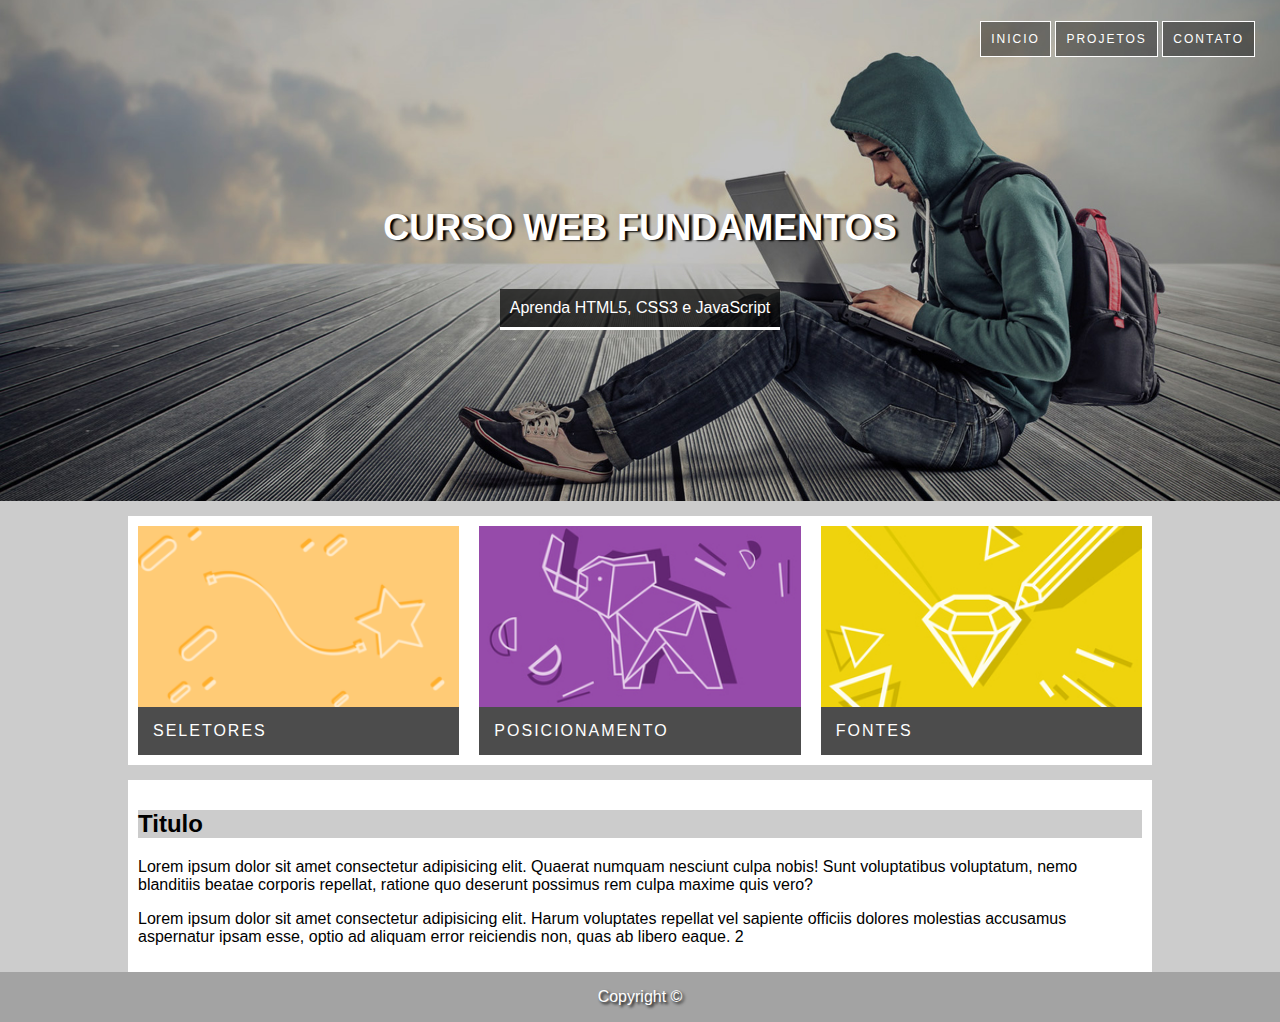
<file: ProjetoCSS/index.html>
<!DOCTYPE html>
<html lang="pt-br">

<head>
    <meta charset="UTF-8">
    <meta http-equiv="X-UA-Compatible" content="IE=edge">
    <meta name="viewport" content="width=device-width, initial-scale=1.0">
    <link rel="stylesheet" href="style.css">
    <title>Document</title>
</head>

<body>
    <div id="principal">
        <header class="hero">
            <nav>
                <ul>
                    <li><a href="index.html">inicio</a></li>
                    <li><a href="#">Projetos</a></li>
                    <li><a href="#">Contato</a></li>
                </ul>
            </nav>
            <div class="hero-content">
                <h1>Curso Web Fundamentos</h1>
                <p>Aprenda HTML5, CSS3 e JavaScript</p>
            </div>
        </header>

        <main>
            <section class="conteudo-section">
                <div class="card card-1">
                    <img src="imagens/card_01.png" alt="Seletores">
                    <p>Seletores</p>
                </div>
                <div class="card card-2">
                    <img src="imagens/card_02.jpg" alt="Posicionamento">
                    <p>Posicionamento</p>
                </div>
                <div class="card card-3">
                    <img src="imagens/card_03.jpg" alt="fontes">
                    <p>Fontes</p>
                </div>
            </section>

            <section class="conteudo-section">
                <article>
                    <h2>Titulo </h2>
                    <p>Lorem ipsum dolor sit amet consectetur adipisicing elit. Quaerat numquam nesciunt culpa nobis! Sunt voluptatibus voluptatum, nemo blanditiis beatae corporis repellat, ratione quo deserunt possimus rem culpa maxime quis vero?</p>
                    <p>Lorem ipsum dolor sit amet consectetur adipisicing elit. Harum voluptates repellat vel sapiente officiis dolores molestias accusamus aspernatur ipsam esse, optio ad aliquam error reiciendis non, quas ab libero eaque. 2 </p>

                </article>
            </section>
        </main>
        <footer class="footer">Copyright &copy;</footer>
    </div>
</body>

</html>
</file>
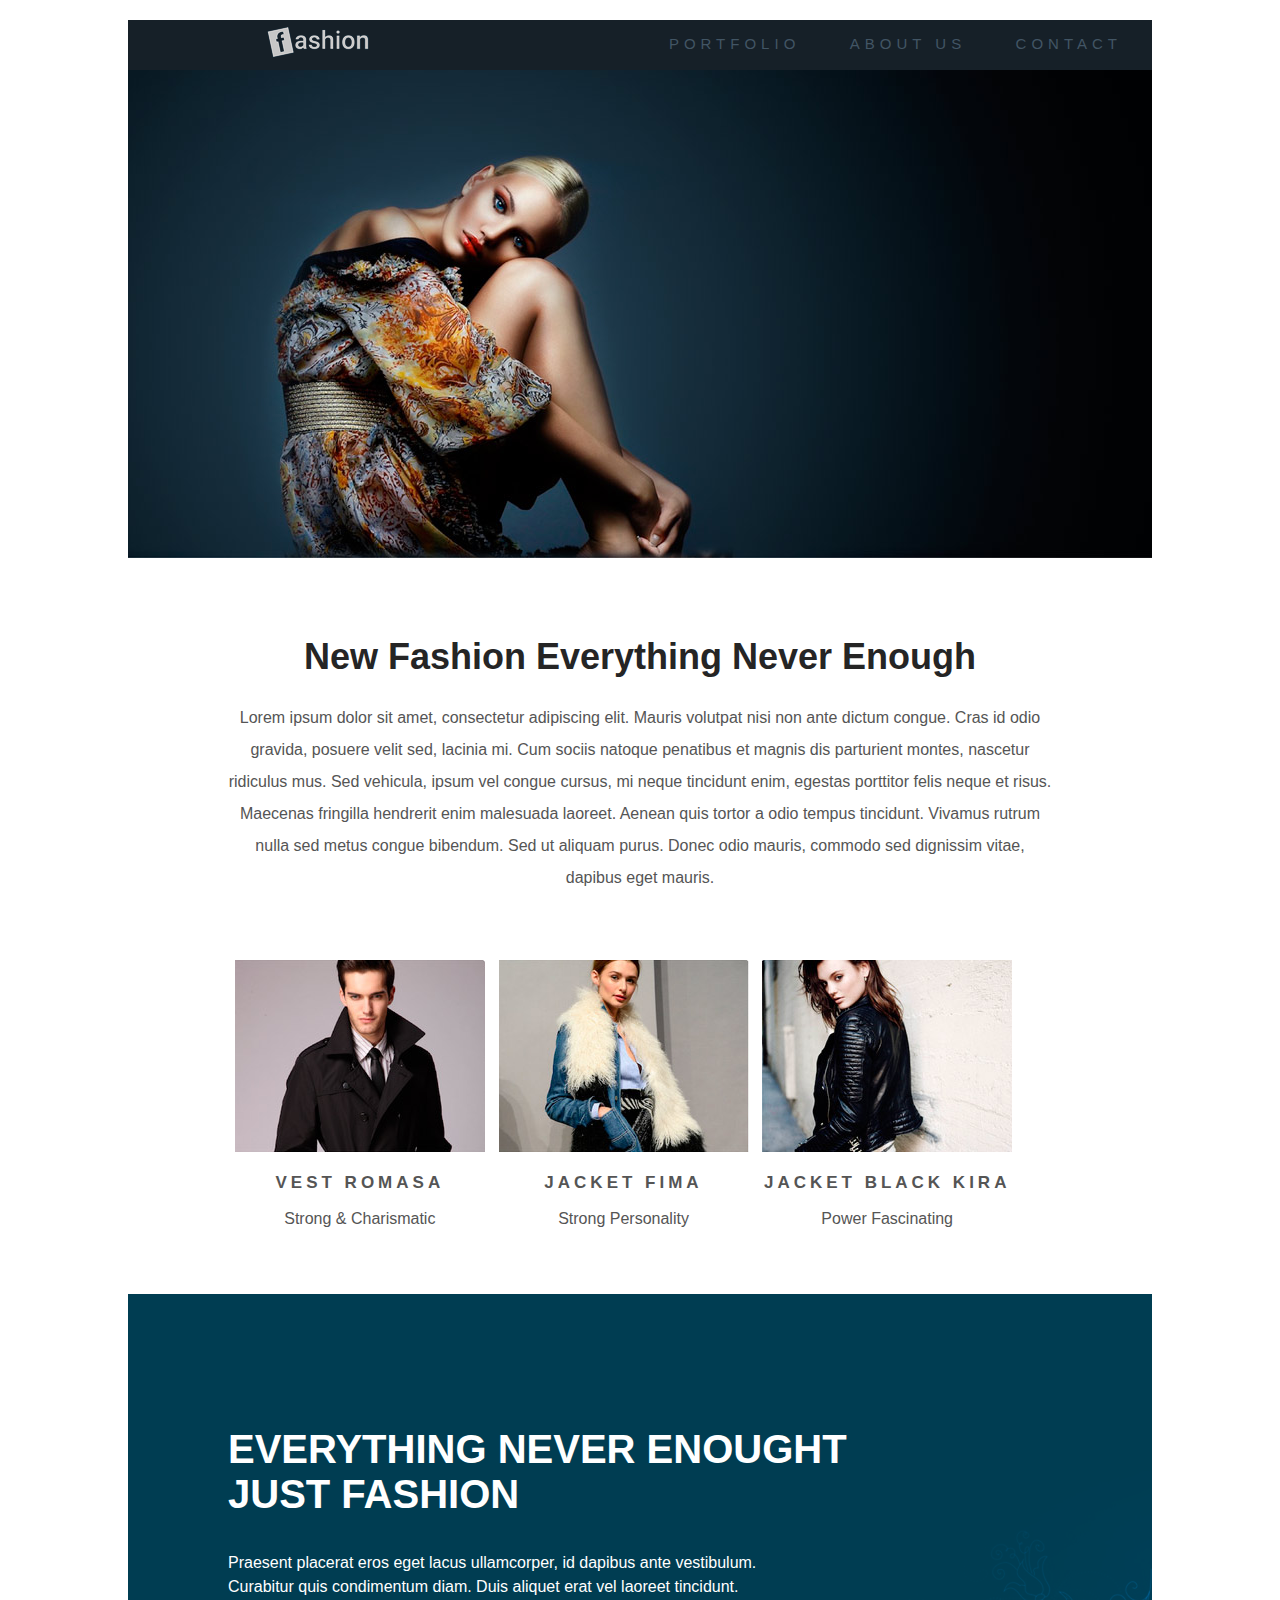
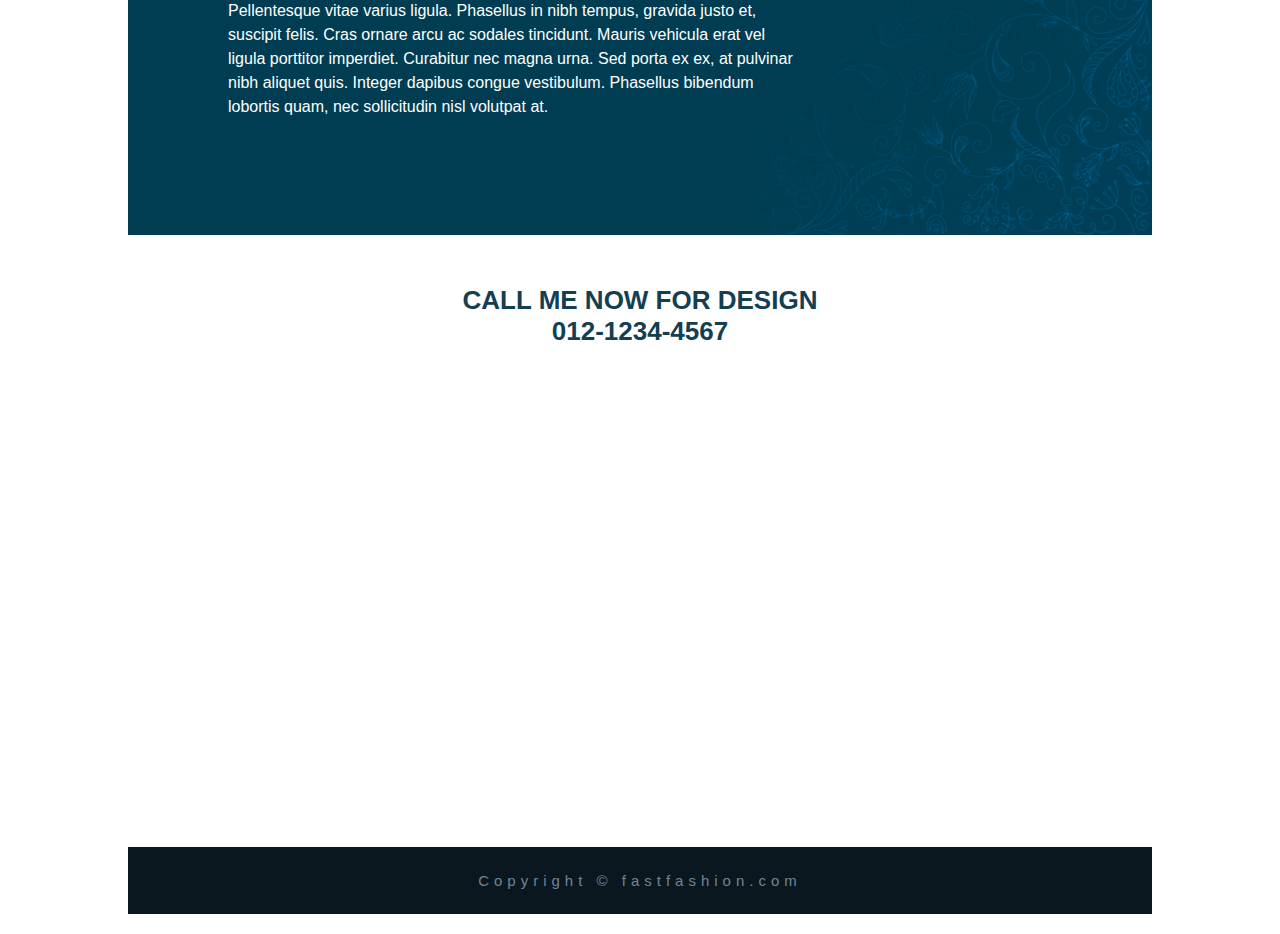
<file: ProjetoFashion/index.html>
<!DOCTYPE html>
<html lang="pt-br">

<head>
    <meta charset="UTF-8">
    <meta http-equiv="X-UA-Compatible" content="IE=edge">
    <meta name="viewport" content="width=device-width, initial-scale=1.0">
    <title>Fashion</title>
    <link rel="stylesheet" href="style.css">
</head>

<body>
    <div id="principal">
        <header class="header-topo">
            <a href="index.html"><img class="logotipo" src="imagens/logo.png" alt="Logotipo Fashion"></a>
            <nav class="header-nav">
                <ul>
                    <li><a href="#">Portfolio</a></li>
                    <li><a href="#">About Us</a></li>
                    <li><a href="#">Contact</a></li>
                </ul>
            </nav>
        </header>
        <img src="imagens/topo.jpg" alt="modelo feminina">


        <article class="portfolio">
            <h1>New Fashion Everything Never Enough</h1>
            <p>Lorem ipsum dolor sit amet, consectetur adipiscing elit. Mauris volutpat nisi non ante dictum congue.
                Cras id odio gravida, posuere velit sed, lacinia mi. Cum sociis natoque penatibus et magnis dis
                parturient montes, nascetur ridiculus mus. Sed vehicula, ipsum vel congue cursus, mi neque tincidunt
                enim, egestas porttitor felis neque et risus. Maecenas fringilla hendrerit enim malesuada laoreet.
                Aenean quis tortor a odio tempus tincidunt. Vivamus rutrum nulla sed metus congue bibendum. Sed ut
                aliquam purus. Donec odio mauris, commodo sed dignissim vitae, dapibus eget mauris.</p>
        </article>

        <section class="gallery">
            <article class="gallery-card">
                <img src="imagens/modelo1.jpg" alt="modelo 1">
                <p class="gallery-title"> Vest Romasa</p>
                <p class="gallery-text"> Strong &amp; Charismatic</p> 
            </article>

            <article class="gallery-card">
                <img src="imagens/modelo2.jpg" alt="modelo 2">
                <p class="gallery-title">Jacket Fima</p>
                <p class="gallery-text">Strong Personality</p>
            </article>

            <article class="gallery-card">
                <img src="imagens/modelo3.jpg" alt="modelo 3">
                <p class="gallery-title">Jacket Black Kira </p>
                <p class="gallery-text">Power Fascinating</p>
            </article>
        </section>

        <article class="about">
            <h2>Everything never enought <br> just fashion</h2>
            <p>Praesent placerat eros eget lacus ullamcorper, id dapibus ante vestibulum. Curabitur quis condimentum diam. Duis aliquet erat vel laoreet tincidunt. Pellentesque vitae varius ligula. Phasellus in nibh tempus, gravida justo et, suscipit felis. Cras ornare arcu ac sodales tincidunt. Mauris vehicula erat vel ligula porttitor imperdiet. Curabitur nec magna urna. Sed porta ex ex, at pulvinar nibh aliquet quis. Integer dapibus congue vestibulum. Phasellus bibendum lobortis quam, nec sollicitudin nisl volutpat at.</p>
        </article>

        <div id="contact">
        <address>
            Call me now for design <br> 
            012-1234-4567
        </address>
        </div>

        <div class="maps" >
            <iframe src="https://www.google.com/maps/embed?pb=!1m18!1m12!1m3!1d11798.191458826777!2d-52.827011188866685!3d-28.460769685878283!2m3!1f0!2f0!3f0!3m2!1i1024!2i768!4f13.1!3m3!1m2!1s0x94fd493c92d28c8f%3A0x6ff21ca741cec0c8!2sN%C3%A3o-Me-Toque%2C%20RS%2C%2099470-000!5e0!3m2!1spt-BR!2sbr!4v1615238935630!5m2!1spt-BR!2sbr" width="600" height="450" style="border:0;" allowfullscreen="" loading="lazy"></iframe>
        </div>

        <footer class="rodape">
            Copyright &copy; fastfashion.com
        </footer>

    </div>
</body>

</html>
</file>
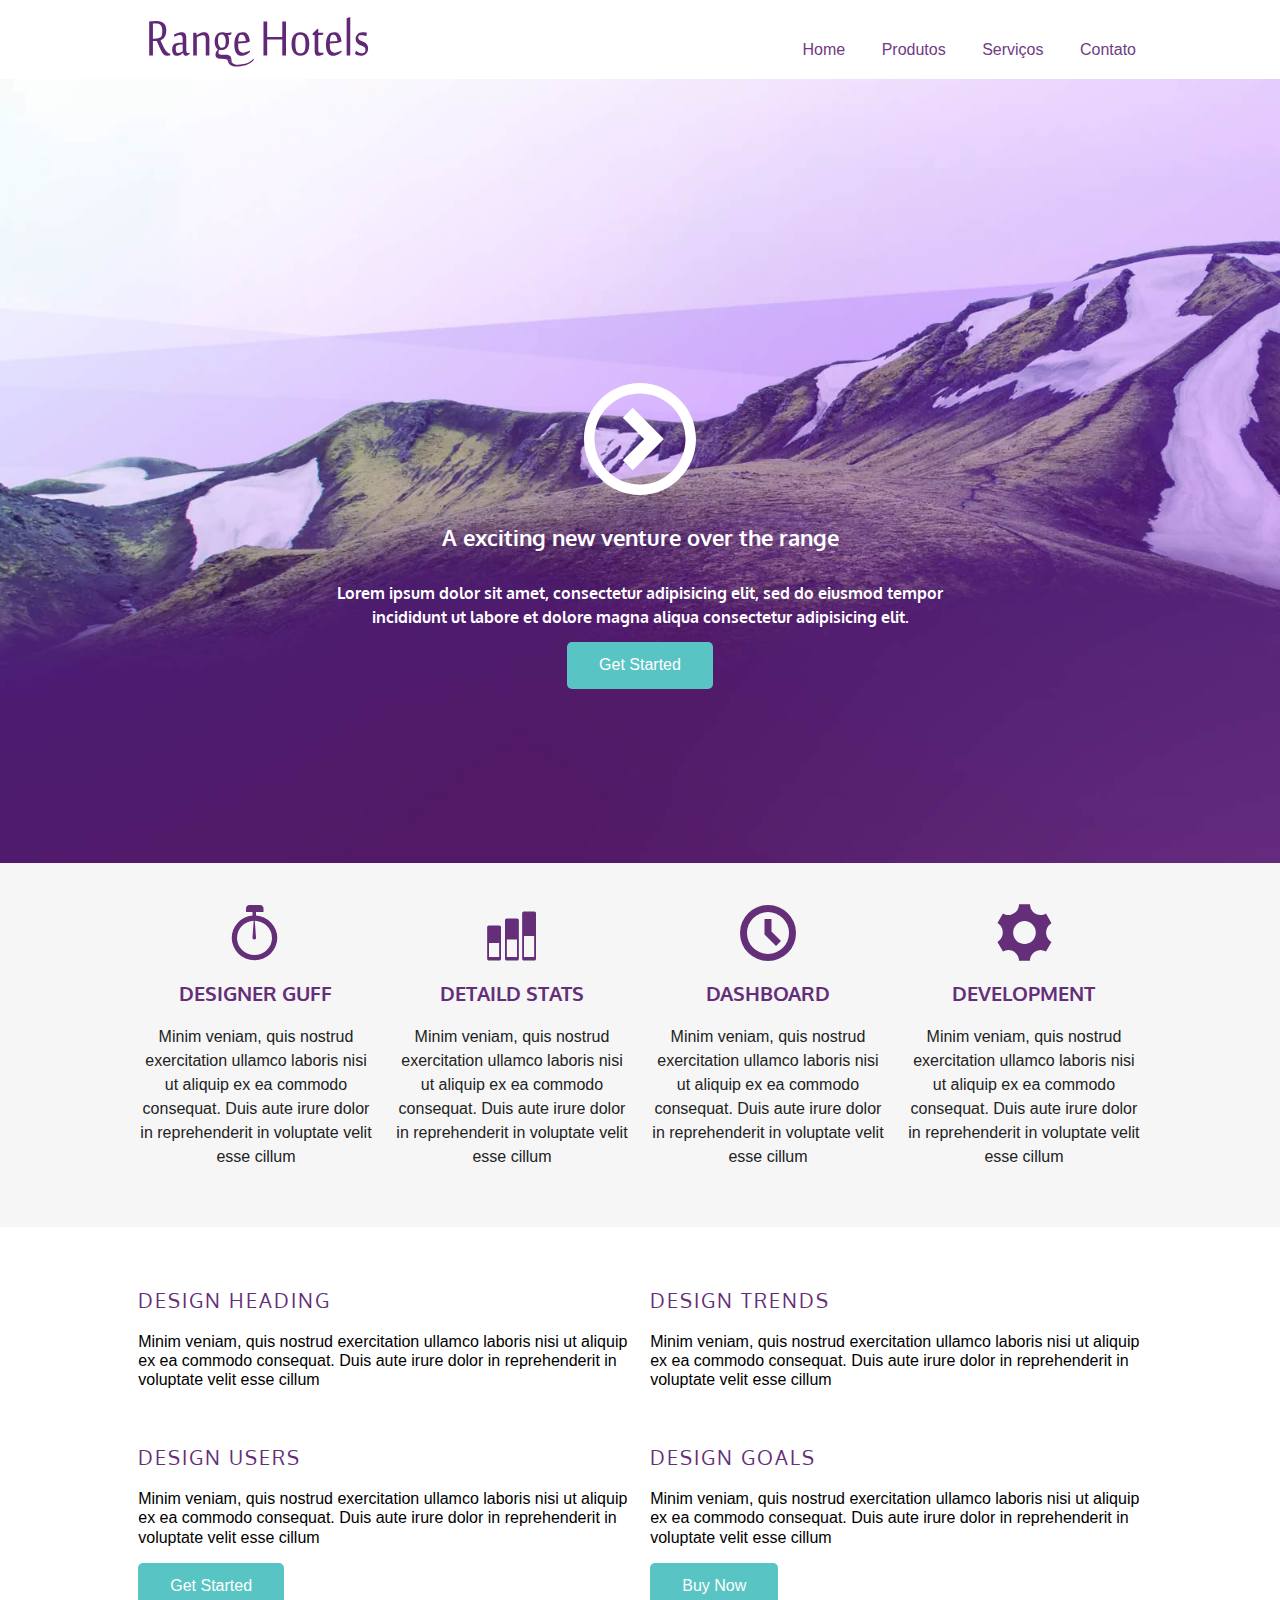
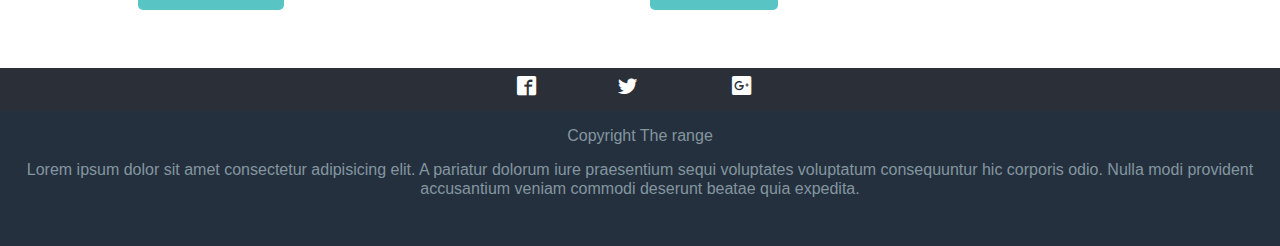
<file: ProjetoResponsivo/index.html>
<!DOCTYPE html>
<html lang="pt-br">
<head>
    <meta charset="UTF-8">
    <meta http-equiv="X-UA-Compatible" content="IE=edge">
    <meta name="viewport" content="width=device-width, initial-scale=1.0">
    <link href="http://fonts.googleapis.com/css?family=Oxygen:400,300,700" rel="stylesheet" type="text/css">
    <link rel="stylesheet" href="style.css">
    <link rel="stylesheet" href="normalize.css">
    <link rel="stylesheet" href="main.css">
    <title>Responsivo</title>
</head>

<body>
<header class="clearfix">
    <div class="maxwidth">
    <img src="images/logo_mob.svg" alt="logotipo range hotels" class="top-header-logo">

    <nav class="top-nav">
        <ul>
            <li><a href="#">Home</a></li>
            <li><a href="#">Produtos</a></li>
            <li><a href="#">Serviços</a></li>
            <li><a href="#">Contato</a></li>
        </ul>
    </nav>
    </div>
</header>

    <section class="top-content">
        <div class="maxwidth">
        <div class="icon-play">
            <img src="images/icon_play.svg" alt="icone play">
        </div>
        <h1 class="top-content-title"> A exciting new venture over the range</h1>
        <h2 class="top-content-subtitle">Lorem ipsum dolor sit amet, consectetur adipisicing elit, sed do eiusmod tempor incididunt ut labore et dolore magna aliqua consectetur adipisicing elit.</h2>
        <a href="#" class="button">Get Started</a>
        </div>
    </section>

    <section class="middle-content row">
        <div class="maxwidth">
        <article class="col-1_4">
            <span class="icon-stopwatch"></span>
            <h3 class="middle-content-title">Designer Guff</h3>
            <p>Minim veniam, quis nostrud exercitation ullamco laboris nisi ut aliquip ex ea commodo consequat. Duis aute irure dolor in reprehenderit in voluptate velit esse cillum</p>
        </article>
    
        <article class="col-1_4">
            <span class="icon-stats-bars2"></span>
            <h3 class="middle-content-title">Detaild Stats</h3>
            <p>Minim veniam, quis nostrud exercitation ullamco laboris nisi ut aliquip ex ea commodo consequat. Duis aute irure dolor in reprehenderit in voluptate velit esse cillum</p>
        </article>
   
        <article class="col-1_4">
            <span class="icon-clock"></span>
            <h3 class="middle-content-title">Dashboard</h3>
            <p>Minim veniam, quis nostrud exercitation ullamco laboris nisi ut aliquip ex ea commodo consequat. Duis aute irure dolor in reprehenderit in voluptate velit esse cillum</p>
        </article>
    
        <article class="col-1_4">
            <span class="icon-cog"></span>
            <h3 class="middle-content-title">Development</h3>
            <p>Minim veniam, quis nostrud exercitation ullamco laboris nisi ut aliquip ex ea commodo consequat. Duis aute irure dolor in reprehenderit in voluptate velit esse cillum</p>
        </article>
        </div>
    </section>

    <section class="main-content row">
        <div class="maxwidth">
        <article class="main-content-article col-1_2">
            <h3 class="main-content-title">Design Heading</h3>
            <p>Minim veniam, quis nostrud exercitation ullamco laboris nisi ut aliquip ex ea commodo consequat. Duis aute irure dolor in reprehenderit in voluptate velit esse cillum</p>
        </article>
    
        <article class="main-content-article col-1_2">
            <h3 class="main-content-title">Design Trends</h3>
            <p>Minim veniam, quis nostrud exercitation ullamco laboris nisi ut aliquip ex ea commodo consequat. Duis aute irure dolor in reprehenderit in voluptate velit esse cillum</p>
        </article>
    
        <article class="main-content-article clearfix col-1_2">
            <h3 class="main-content-title">Design Users</h3>
            <p>Minim veniam, quis nostrud exercitation ullamco laboris nisi ut aliquip ex ea commodo consequat. Duis aute irure dolor in reprehenderit in voluptate velit esse cillum</p>
            <a class="button" href="#">Get Started</a>
        </article>
       
   
        <article class="main-content-article clearfix col-1_2">
            <h3 class="main-content-title">Design Goals</h3>
            <p>Minim veniam, quis nostrud exercitation ullamco laboris nisi ut aliquip ex ea commodo consequat. Duis aute irure dolor in reprehenderit in voluptate velit esse cillum</p>
            <a class="button" href="#">Buy Now</a>
        </article>
        </div>
    </section>

    <footer class="footer">
        <ul class="footer-menu">
            <li><a href="#" class="icon-facebook2"><span class="hidden">Facebook</span></a></li>
            <li><a href="#" class="icon-twitter"><span class="hidden">Twitter</span></a></li>
            <li><a href="#" class="icon-google-plus2"><span class="hidden">Google Plus</span></a></li>
        </ul>
        <p>Copyright The range</p>
        <p>Lorem ipsum dolor sit amet consectetur adipisicing elit. A pariatur dolorum iure praesentium sequi voluptates voluptatum consequuntur hic corporis odio. Nulla modi provident accusantium veniam commodi deserunt beatae quia expedita.</p>
    </footer>

</body>
</html>
</file>
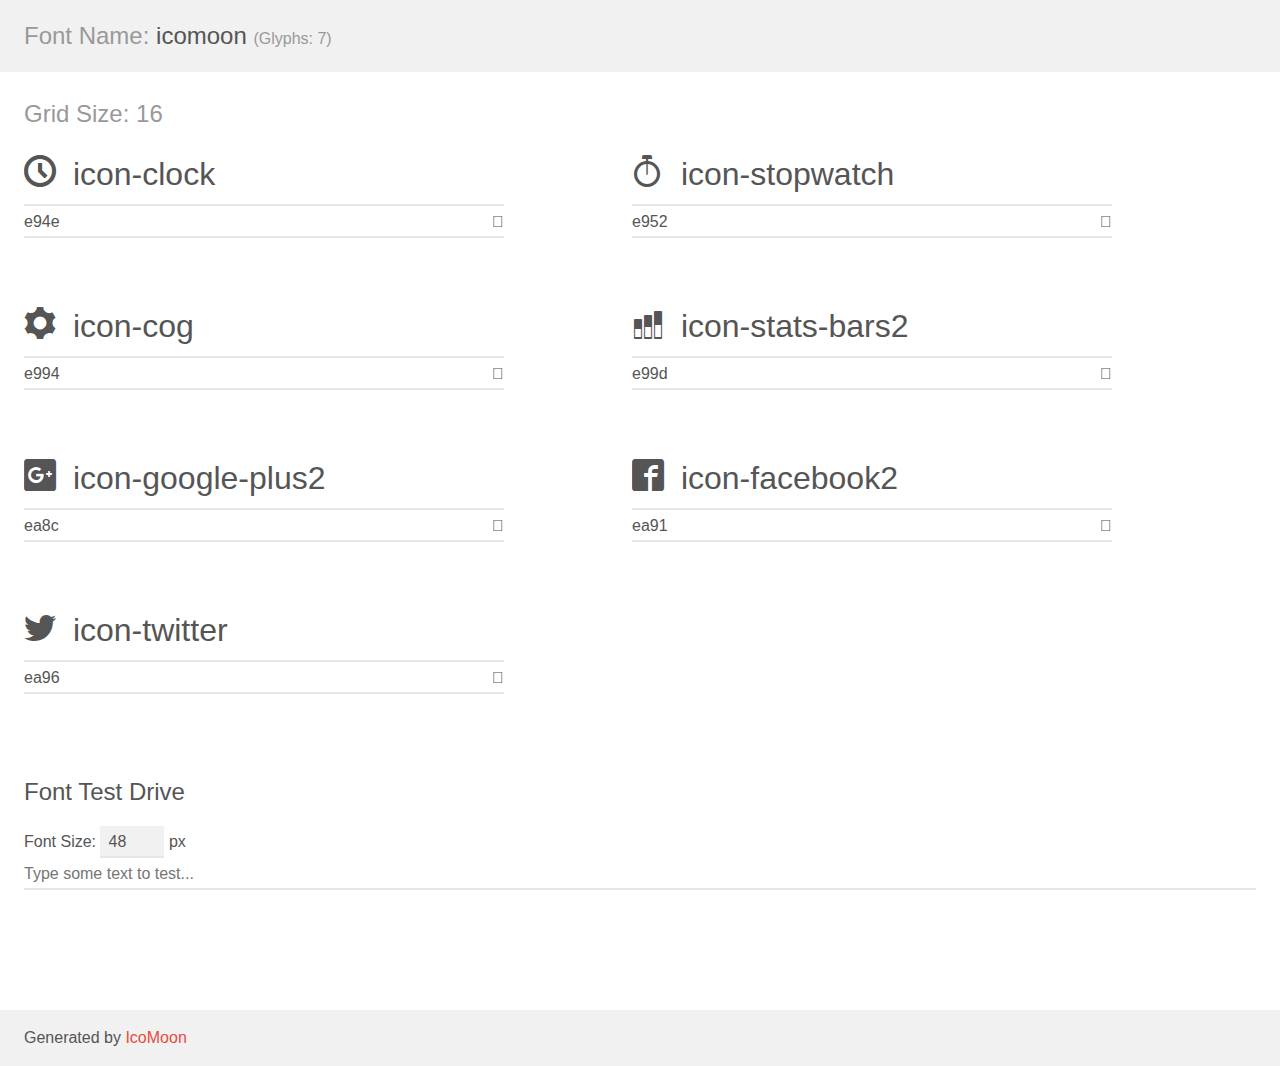
<file: ProjetoResponsivo/demo.html>
<!doctype html>
<html>
<head>
    <meta charset="utf-8">
    <title>IcoMoon Demo</title>
    <meta name="description" content="An Icon Font Generated By IcoMoon.io">
    <meta name="viewport" content="width=device-width, initial-scale=1">
    <link rel="stylesheet" href="demo-files/demo.css">
    <link rel="stylesheet" href="style.css"></head>
<body>
    <div class="bgc1 clearfix">
        <h1 class="mhmm mvm"><span class="fgc1">Font Name:</span> icomoon <small class="fgc1">(Glyphs:&nbsp;7)</small></h1>
    </div>
    <div class="clearfix mhl ptl">
        <h1 class="mvm mtn fgc1">Grid Size: 16</h1>
        <div class="glyph fs1">
            <div class="clearfix bshadow0 pbs">
                <span class="icon-clock"></span>
                <span class="mls"> icon-clock</span>
            </div>
            <fieldset class="fs0 size1of1 clearfix hidden-false">
                <input type="text" readonly value="e94e" class="unit size1of2" />
                <input type="text" maxlength="1" readonly value="&#xe94e;" class="unitRight size1of2 talign-right" />
            </fieldset>
            <div class="fs0 bshadow0 clearfix hidden-true">
                <span class="unit pvs fgc1">liga: </span>
                <input type="text" readonly value="clock, time2" class="liga unitRight" />
            </div>
        </div>
        <div class="glyph fs1">
            <div class="clearfix bshadow0 pbs">
                <span class="icon-stopwatch"></span>
                <span class="mls"> icon-stopwatch</span>
            </div>
            <fieldset class="fs0 size1of1 clearfix hidden-false">
                <input type="text" readonly value="e952" class="unit size1of2" />
                <input type="text" maxlength="1" readonly value="&#xe952;" class="unitRight size1of2 talign-right" />
            </fieldset>
            <div class="fs0 bshadow0 clearfix hidden-true">
                <span class="unit pvs fgc1">liga: </span>
                <input type="text" readonly value="stopwatch, time5" class="liga unitRight" />
            </div>
        </div>
        <div class="glyph fs1">
            <div class="clearfix bshadow0 pbs">
                <span class="icon-cog"></span>
                <span class="mls"> icon-cog</span>
            </div>
            <fieldset class="fs0 size1of1 clearfix hidden-false">
                <input type="text" readonly value="e994" class="unit size1of2" />
                <input type="text" maxlength="1" readonly value="&#xe994;" class="unitRight size1of2 talign-right" />
            </fieldset>
            <div class="fs0 bshadow0 clearfix hidden-true">
                <span class="unit pvs fgc1">liga: </span>
                <input type="text" readonly value="cog, gear" class="liga unitRight" />
            </div>
        </div>
        <div class="glyph fs1">
            <div class="clearfix bshadow0 pbs">
                <span class="icon-stats-bars2"></span>
                <span class="mls"> icon-stats-bars2</span>
            </div>
            <fieldset class="fs0 size1of1 clearfix hidden-false">
                <input type="text" readonly value="e99d" class="unit size1of2" />
                <input type="text" maxlength="1" readonly value="&#xe99d;" class="unitRight size1of2 talign-right" />
            </fieldset>
            <div class="fs0 bshadow0 clearfix hidden-true">
                <span class="unit pvs fgc1">liga: </span>
                <input type="text" readonly value="stats-bars2, stats4" class="liga unitRight" />
            </div>
        </div>
        <div class="glyph fs1">
            <div class="clearfix bshadow0 pbs">
                <span class="icon-google-plus2"></span>
                <span class="mls"> icon-google-plus2</span>
            </div>
            <fieldset class="fs0 size1of1 clearfix hidden-false">
                <input type="text" readonly value="ea8c" class="unit size1of2" />
                <input type="text" maxlength="1" readonly value="&#xea8c;" class="unitRight size1of2 talign-right" />
            </fieldset>
            <div class="fs0 bshadow0 clearfix hidden-true">
                <span class="unit pvs fgc1">liga: </span>
                <input type="text" readonly value="google-plus2, brand6" class="liga unitRight" />
            </div>
        </div>
        <div class="glyph fs1">
            <div class="clearfix bshadow0 pbs">
                <span class="icon-facebook2"></span>
                <span class="mls"> icon-facebook2</span>
            </div>
            <fieldset class="fs0 size1of1 clearfix hidden-false">
                <input type="text" readonly value="ea91" class="unit size1of2" />
                <input type="text" maxlength="1" readonly value="&#xea91;" class="unitRight size1of2 talign-right" />
            </fieldset>
            <div class="fs0 bshadow0 clearfix hidden-true">
                <span class="unit pvs fgc1">liga: </span>
                <input type="text" readonly value="facebook2, brand11" class="liga unitRight" />
            </div>
        </div>
        <div class="glyph fs1">
            <div class="clearfix bshadow0 pbs">
                <span class="icon-twitter"></span>
                <span class="mls"> icon-twitter</span>
            </div>
            <fieldset class="fs0 size1of1 clearfix hidden-false">
                <input type="text" readonly value="ea96" class="unit size1of2" />
                <input type="text" maxlength="1" readonly value="&#xea96;" class="unitRight size1of2 talign-right" />
            </fieldset>
            <div class="fs0 bshadow0 clearfix hidden-true">
                <span class="unit pvs fgc1">liga: </span>
                <input type="text" readonly value="twitter, brand16" class="liga unitRight" />
            </div>
        </div>
    </div>

    <!--[if gt IE 8]><!-->
    <div class="mhl clearfix mbl">
        <h1>Font Test Drive</h1>
        <label>
            Font Size: <input id="fontSize" type="number" class="textbox0 mbm"
            min="8" value="48" />
            px
        </label>
        <input id="testText" type="text" class="phl size1of1 mvl"
        placeholder="Type some text to test..." value=""/>
        <div id="testDrive" class="icon-" style="font-family: icomoon">&nbsp;
        </div>
    </div>
    <!--<![endif]-->
    <div class="bgc1 clearfix">
        <p class="mhl">Generated by <a href="https://icomoon.io/app">IcoMoon</a></p>
    </div>

    <script src="demo-files/demo.js"></script>
</body>
</html>
</file>
<file: ProjetoCSS/style.css>
body {
    font-family: Arial, Helvetica, sans-serif;
    background-color: #ccc;
    margin: 0;
}

.hero {
    background-image: url(imagens/bg-3.jpg);
    height: 500px;
    background-position: right center;
    background-size: cover;
    border-top: 1px solid transparent;
    
}

.hero-content {
    text-align: center;
    color: white;
    margin-top: 150px;
}

.hero-content h1 {
    text-transform: uppercase;
    font-size: 36px;
    text-shadow: 3px 1px 2px black;
}

.hero nav ul {
    text-align: right;
    margin: 20px 25px 0 0;
}
    .hero-content p {
    background: rgba(0,0,0,.7);
    display: inline-block;
    padding: 10px;
    border-bottom: solid white;
    }

.hero nav li {
    display: inline-block;
    border: 1px solid white;
    }

    .hero nav a {
    background: rgba(0,0,0,0.4);
    display: block;
    padding: 10px;
    color: white;
    text-decoration: none;
    text-transform: uppercase;
    font-size: 12px;
    letter-spacing: 2px;
    }

main {
    width: 80%;
    margin: auto; 
}

.conteudo-section {
    background-color: rgb(255, 255, 255);
    padding: 10px;
    margin-top: 15px;
    overflow: auto;
}

.card {
    width: 32%;
    float: left;
    box-sizing: border-box;
    
}
 .card-1, .card-2 {
     margin-right: 2%;
 }
.card img {
    width: 100%;
    display: block;
}

.card p {
    background: rgba(0,0,0,.7);
    color: white;
    margin: 0%;
    padding: 15px;
    text-transform: uppercase;
    letter-spacing: 2px;
}
.card p:hover {
    background: rgba(0, 0, 0, 0.6);
}
.footer {
    text-align: center;
    background-color: rgb(163, 163, 163);
    text-shadow: 2px 2px 3px rgb(4, 4, 4);
    color: white;
    font-family: Verdana, Geneva, Tahoma, sans-serif;
    height: 50px;
    line-height: 50px; 
}

.conteudo-section h2 {
    background-color: #ccc;
}

.hero nav a:hover {
    background: rgba(0,0,0,0.3); 
}
</file>
<file: ProjetoFashion/style.css>
body {
    font-family: tahoma, arial, sans-serif;
    margin: 0;
    padding: 0;
}
#principal {
    width: 1024px;
    margin: 20px auto;
}
.header-topo {
    height: 50px;
    background: #162028;
    position: relative;
}
.logotipo {
    margin: 5px 0 0 135px;
}
.header-nav {
    position: absolute;
    top: 0;
    right: 0;
    height: 100%;
}
.header-nav ul {
    margin: 0;
    padding: 0;
}
.header-nav li {
    list-style: none;
    display: inline-block;
    margin: 0 15px 0 0 ;
    padding: 15px;
}
.header-nav a {
    text-decoration: none;
    color: #425564;
    text-transform: uppercase;
    font-size: 15px;
    letter-spacing: 5px;
    transition: color 0.3s linear;
}
.header-nav a:hover {
    color: white;
}
.portfolio {
    padding: 50px 100px;
    text-align: center;
}
.portfolio h1 {
    font-size: 36px;
    color: #252525;
}
.portfolio p {
    font-size: 16px;
    line-height: 2;
    color: #555;
}
.gallery {
    color: #555;
    padding: 0 100px 50px 100px;
    overflow: auto;
}
.gallery-card {
    width: 32%;
    float: left;
    text-align: center;
}
.gallery-title {
    text-transform: uppercase;
    letter-spacing: 4px;
    font-size: 17px;
    font-weight: bold;
}
.about {
    background-color: #003d52;
    padding: 100px;
    color: white;
    background-image: url(imagens/bg_detalhe.png);
    background-repeat: no-repeat;
    background-position: right bottom;
}
.about h2 {
    text-transform: uppercase;
    font-size: 40px;
}
.about p {
    line-height: 1.5;
    width: 70%;
}
#contact {
    margin: 50px 0 ;
}
#contact address {
    color: #143f52;
    text-transform: uppercase;
    font-size: 26px;
    font-style: normal;
    text-align: center;
    font-weight: bold;
} 
.maps {
    width: 100%;
    height: 450px;
    margin-top: 15px;
}
.maps iframe {
    width: 100%;
}
.rodape {
    background: #0b171f;
    padding: 25px;
    font-size: 15px;
    color: #6f8597;
    letter-spacing: 5px;
    text-align: center;
}
</file>
<file: ProjetoResponsivo/style.css>
@font-face {
  font-family: 'icomoon';
  src:  url('fonts/icomoon.eot?bfh6c0');
  src:  url('fonts/icomoon.eot?bfh6c0#iefix') format('embedded-opentype'),
    url('fonts/icomoon.ttf?bfh6c0') format('truetype'),
    url('fonts/icomoon.woff?bfh6c0') format('woff'),
    url('fonts/icomoon.svg?bfh6c0#icomoon') format('svg');
  font-weight: normal;
  font-style: normal;
  font-display: block;
}

[class^="icon-"], [class*=" icon-"] {
  /* use !important to prevent issues with browser extensions that change fonts */
  font-family: 'icomoon' !important;
  speak: never;
  font-style: normal;
  font-weight: normal;
  font-variant: normal;
  text-transform: none;
  line-height: 1;

  /* Better Font Rendering =========== */
  -webkit-font-smoothing: antialiased;
  -moz-osx-font-smoothing: grayscale;
}

.icon-clock:before {
  content: "\e94e";
}
.icon-stopwatch:before {
  content: "\e952";
}
.icon-cog:before {
  content: "\e994";
}
.icon-stats-bars2:before {
  content: "\e99d";
}
.icon-google-plus2:before {
  content: "\ea8c";
}
.icon-facebook2:before {
  content: "\ea91";
}
.icon-twitter:before {
  content: "\ea96";
}
</file>
<file: ProjetoResponsivo/main.css>
@charset "UTF-8";

html{
    font-family: sans-serif;
}
h1, h2, h3, h4, h5, h6{
    font-family: "Oxygen";
}
.clearfix:after, .row:after{
    content: ' ';
    display: block;
    clear: both;
}
.maxwidth{
    max-width: 1024px;
    margin-left: auto;
    margin-right: auto;
}
.button{
    display: inline-block;
    padding: .9em 2em;
    background:#58c4c4;
    border-radius: 5px;
    color: white;
    text-decoration: none;
}
.button:hover{
    background:#37a0a0;
}
.icon-play{
    height: 5em;
    display: none;
}
.icon-play img{
    max-width: 100%;
    max-height: 100%;
}
.top-header{
    text-align: center;
}
.top-header-logo{
    margin: .5em;
}
.top-nav{
    background: #612674;
    text-align: center;
}
.top-nav ul{
    margin: 0;
    padding: 0;
    list-style: none;
}
.top-nav a{
    color: white;
    text-decoration: none;
    padding: 1em;
    display: block;
}
.top-nav a:hover{
    background: #7c3792;
}
.top-content{
    padding: 1em;
    text-align: center;
    background: #f6f6f6;
}
.top-content-title{
    color: #612674;
    font-size: 1.375em;
    margin: 1.375em;
}
.top-content-subtitle{
    color: #a87bb7;
    font-size: 1em;
    line-height: 1.5;
}
.middle-content{
    padding: 2em;
    background:#f6f6f6 ;
    text-align: center;
}
.middle-content-title{
    font-size: 1.25em;
    color: #652e79;
    text-transform: uppercase;
}
.middle-content p{
    line-height: 1.5;
    color: #222;
}
.middle-content span[class^=icon]{
   font-size: 3.5em;
   color:#652e78
}
.main-content{
    padding: 2em;
}
.main-content p{
    line-height: 1.2;
}
.main-content-article{
    margin-bottom: 3em;
}
.main-content-title{
    font-size: 1.25em;
    color: #652e79;
    text-transform: uppercase;
    letter-spacing: 0.1em;
    font-weight: normal;
}
.hidden{
    width: 8;
    height: 0;
    overflow: hidden;
    opacity: 0;
    display: block;
}
.footer{
    background: #25303e;
    color: #83969f;
    text-align: center;
    padding-bottom: 2em;
}
.footer-menu{
    background:#2b2f38;
    padding: .5em;
}
.footer-menu li{
    display: inline-block;
    margin: 0 1em;
}
.footer-menu a{
    font-size: 1.2em;
    text-decoration: none;
    color: white;
}
@media screen and (min-width: 48.75em){
    .top-header-logo{
        float: left;
    }
    .top-nav{
        background: transparent;
        float: right;
        margin-top: 25px;
    }
    .icon-play{
        display: block
    }
    .top-nav ul{
        margin: 0;
        padding: 0;
    }
    .top-nav li{
      display: inline-block;
    }
    .top-nav a{
        color: #713a84;
    }
    .top-nav a:hover{
        background: #e7d9fc;
    }
    .top-content{
        background: #521a66;
        color: white;
    }
    .top-content-title, .top-content-subtitle{
        color: white;
    }
    .icon-play{
        height: 7em;
    }
.col-1_4{
    width: 44%;
    margin: 3%;
    float: left;
}
.col-1_2{
    width: 48%;
    margin: 1%;
    float: left;
}
.main-content-article .button{
    float: right;
}
}
@media screen and (min-width:62.5em) { /* 1000px/16= 62.5em */
    .top-content{
        background: #521a66 url(images/bg_topo_1198x670.jpg);
        height: 20em;
        padding-top: 17em;
       background-size: 100%;
    }
}
@media screen and (min-width:74em){
    .top-content{
        background-image: url(images/bg_topo_1600x1374.jpg);
        padding: 19em 20em 10em;
        background-position: center top;
    }
    .col-1_4{
        width: 23%;
        margin: 1%;
    }
  
    .main-content-article .button{
        float: none;
    }
}
</file>
<file: ProjetoResponsivo/demo-files/demo.css>
body {
  padding: 0;
  margin: 0;
  font-family: sans-serif;
  font-size: 1em;
  line-height: 1.5;
  color: #555;
  background: #fff;
}
h1 {
  font-size: 1.5em;
  font-weight: normal;
}
small {
  font-size: .66666667em;
}
a {
  color: #e74c3c;
  text-decoration: none;
}
a:hover, a:focus {
  box-shadow: 0 1px #e74c3c;
}
.bshadow0, input {
  box-shadow: inset 0 -2px #e7e7e7;
}
input:hover {
  box-shadow: inset 0 -2px #ccc;
}
input, fieldset {
  font-family: sans-serif;
  font-size: 1em;
  margin: 0;
  padding: 0;
  border: 0;
}
input {
  color: inherit;
  line-height: 1.5;
  height: 1.5em;
  padding: .25em 0;
}
input:focus {
  outline: none;
  box-shadow: inset 0 -2px #449fdb;
}
.glyph {
  font-size: 16px;
  width: 15em;
  padding-bottom: 1em;
  margin-right: 4em;
  margin-bottom: 1em;
  float: left;
  overflow: hidden;
}
.liga {
  width: 80%;
  width: calc(100% - 2.5em);
}
.talign-right {
  text-align: right;
}
.talign-center {
  text-align: center;
}
.bgc1 {
  background: #f1f1f1;
}
.fgc1 {
  color: #999;
}
.fgc0 {
  color: #000;
}
p {
  margin-top: 1em;
  margin-bottom: 1em;
}
.mvm {
  margin-top: .75em;
  margin-bottom: .75em;
}
.mtn {
  margin-top: 0;
}
.mtl, .mal {
  margin-top: 1.5em;
}
.mbl, .mal {
  margin-bottom: 1.5em;
}
.mal, .mhl {
  margin-left: 1.5em;
  margin-right: 1.5em;
}
.mhmm {
  margin-left: 1em;
  margin-right: 1em;
}
.mls {
  margin-left: .25em;
}
.ptl {
  padding-top: 1.5em;
}
.pbs, .pvs {
  padding-bottom: .25em;
}
.pvs, .pts {
  padding-top: .25em;
}
.unit {
  float: left;
}
.unitRight {
  float: right;
}
.size1of2 {
  width: 50%;
}
.size1of1 {
  width: 100%;
}
.clearfix:before, .clearfix:after {
  content: " ";
  display: table;
}
.clearfix:after {
  clear: both;
}
.hidden-true {
  display: none;
}
.textbox0 {
  width: 3em;
  background: #f1f1f1;
  padding: .25em .5em;
  line-height: 1.5;
  height: 1.5em;
}
#testDrive {
  display: block;
  padding-top: 24px;
  line-height: 1.5;
}
.fs0 {
  font-size: 16px;
}
.fs1 {
  font-size: 32px;
}
</file>
